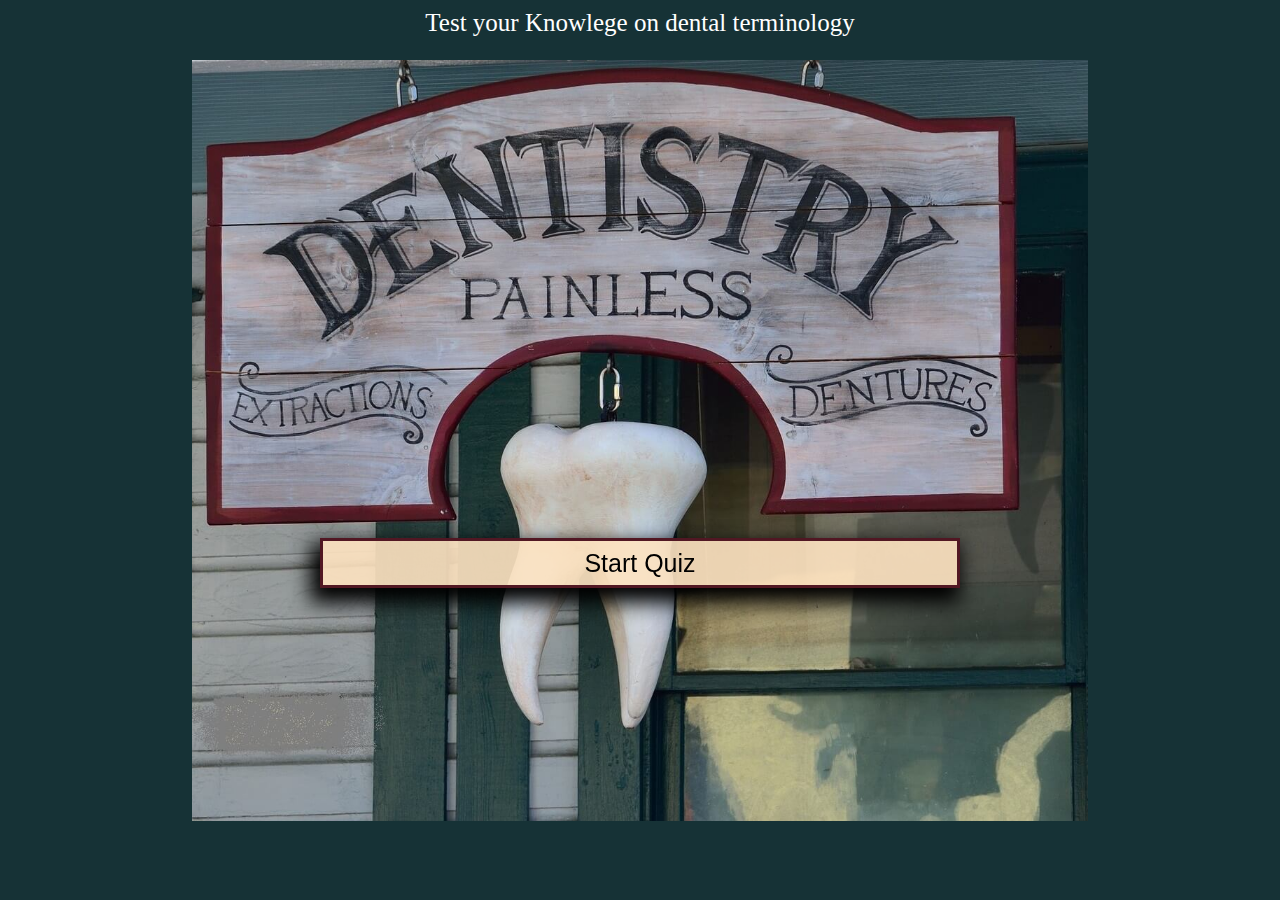
<file: index.html>
<!DOCTYPE html>
<html lang="en">
<head>
    <meta charset="UTF-8">
    <meta name="viewport" content="width=device-width, initial-scale=1.0">
    <meta http-equiv="X-UA-Compatible" content="ie=edge">
    <title>Dental Quiz App | Home Page</title>
    <link href='assets/styles/normalise.css'  rel="stylesheet">
    <link href="assets/styles/main.css"  rel="stylesheet"> 
</head>
<body>    
    <header>
        <h1 class="heroHeading">Test your Knowlege on dental terminology</h1>
    </header>
    <main>
      <div class="buttonContainer">
        <a href="assets/html/questionPage.html"><button class="startButton hvr-grow">Start Quiz</button></a>
      </div>
   </main>
</body>
</html>
</file>
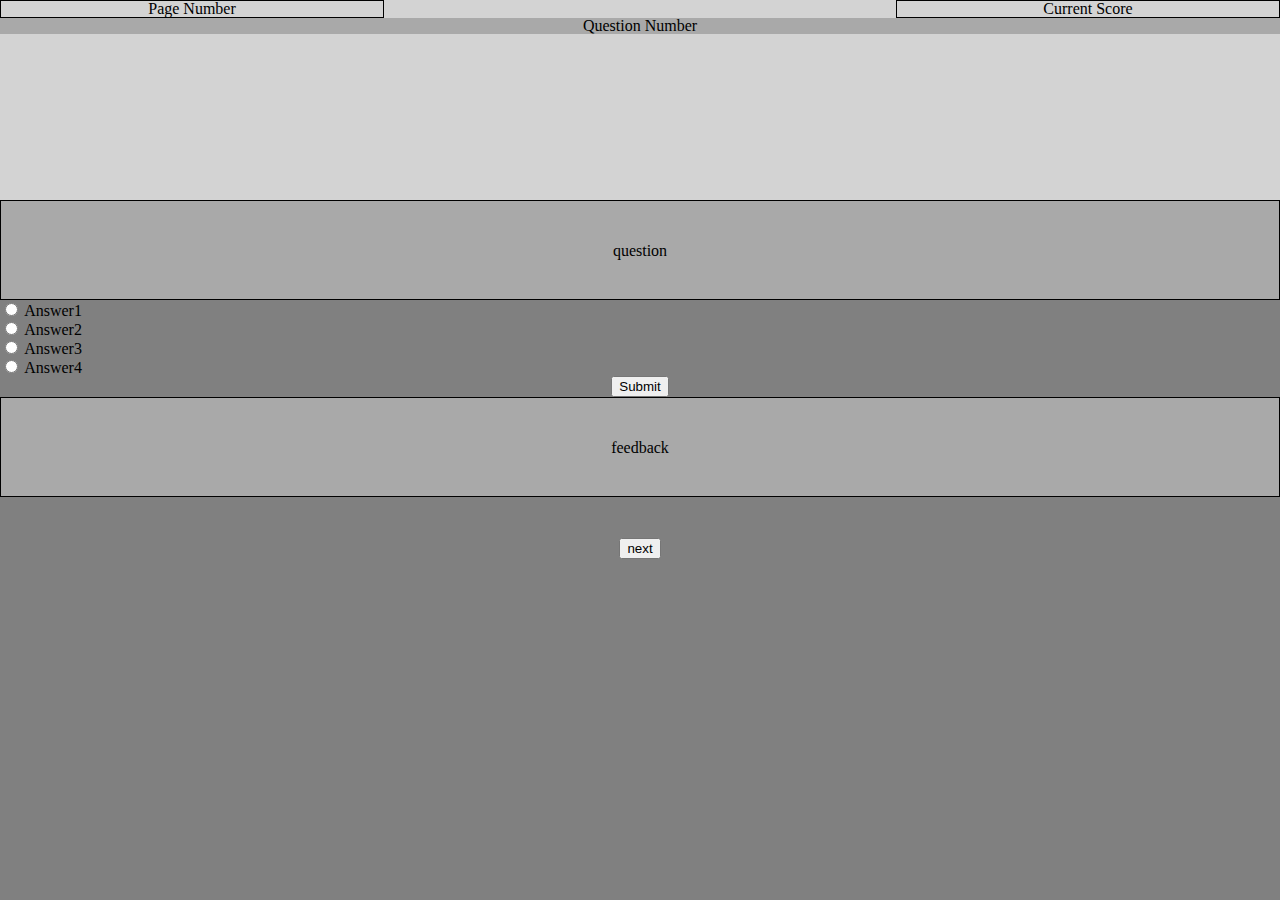
<file: questiosPage.html>
<!DOCTYPE html>
<html lang="en">
<head>
    <meta charset="UTF-8">
    <meta name="viewport" content="width=device-width, initial-scale=1.0">
    <meta http-equiv="X-UA-Compatible" content="ie=edge">
    <title>Dental Quiz App | Question Page</title>

    <link href="styles/normalise.css"  rel="stylesheet"  type="text/css">
    <link href="styles/main.css"  rel="stylesheet"  type="text/css"> 
</head>
<body>
    <header>
     <div class="pageNumber">Page Number</div> <div class="currentScore">Current Score</div>
     <h2 class="heading">Question Number</h2>
    </header>
    <main>
        <div class="messageContainer">
          <p class="question">question</p>
        </div>
        <div class="answers">
            <form>
                <div class="inputContainer">
                <input type="radio" name="answer1" id="answer1">
                <label for="answer1">Answer1</label>
                </div>
                <div class="inputContainer">
                <input type="radio" name="answer2" id="answer1">
                <label for="answer1">Answer2</label>
                </div>
                <div class="inputContainer">
                <input type="radio" name="answer3" id="answer1">
                <label for="answer1">Answer3</label>
                </div>
                <div class="inputContainer">
                <input type="radio" name="answer4" id="answer1">
                <label for="answer1">Answer4</label><br>
                </div>   
                <div class="buttonContainer"> 
                <button>Submit</button>
                </div>
            </form>
        </div>
    <div class="messageContainer">
        <p class="feedBack">feedback</p>
        <div class="buttonContainer"> 
        <button>next</button>
        </div>
    </div>
    </main>
</body>
</html>
</file>
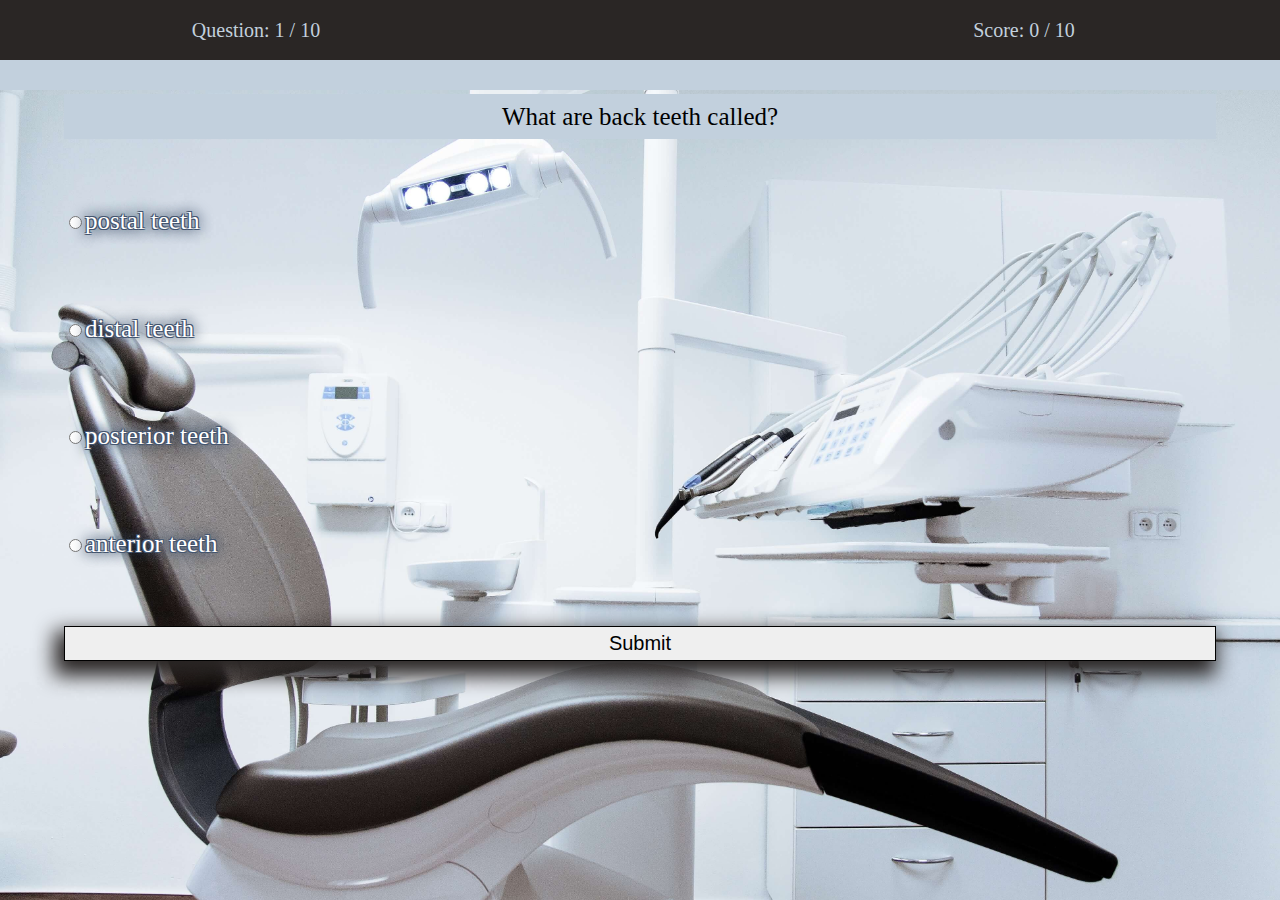
<file: assets/html/questionPage.html>
<!DOCTYPE html>
<html lang="en">
<head>
    <meta charset="UTF-8">
    <meta name="viewport" content="width=device-width, initial-scale=1.0">
    <meta http-equiv="X-UA-Compatible" content="ie=edge">
    <title>Dental Quiz App | Question Page</title>

    <link href='../styles/normalise.css'  rel="stylesheet">
    <link href="../styles/main.css"  rel="stylesheet"> 
    <link href="../styles/questionPage.css" rel="stylesheet">
</head>
<body>
    <header>
     <div class="pageNumber js-pageNumber">Page Number</div> <div class="currentScore js-currentScore">Current Score</div>
    </header>
    <main>
        <div class="formContainer">
        </div>

    <div class="messageContainer js-messageContainer hidden">
        <p class="feedback js-feedback">feedback</p>
        <div class="buttonContainerNext"> 
        <button class="js-nextButton">next</button>
        </div>
    </div>
    </main>

    <script type="text/javascript" src='../js/jquery-3.3.1.min.js'></script>     
    <script type="text/javascript" src="../js/index.js"></script>   
</body>
</html>
</file>
<file: assets/styles/normalise.css>
html, body, div, span, applet, object, iframe,
h1, h2, h3, h4, h5, h6, p, blockquote, pre,
a, abbr, acronym, address, big, cite, code,
del, dfn, em, img, ins, kbd, q, s, samp,
small, strike, strong, sub, sup, tt, var,
b, u, i, center,
dl, dt, dd, ol, ul, li,
fieldset, form, label, legend,
table, caption, tbody, tfoot, thead, tr, th, td,
article, aside, canvas, details, embed, 
figure, figcaption, footer, header, hgroup, 
menu, nav, output, ruby, section, summary,
time, mark, audio, video {
	margin: 0;
	padding: 0;
	border: 0;
	font-size: 100%;
	font: inherit;
	vertical-align: baseline;
}
/* HTML5 display-role reset for older browsers */
article, aside, details, figcaption, figure, 
footer, header, hgroup, menu, nav, section {
	display: block;
}
body {
	line-height: 1;
}
ol, ul {
	list-style: none;
}
blockquote, q {
	quotes: none;
}
blockquote:before, blockquote:after,
q:before, q:after {
	content: '';
	content: none;
}
table {
	border-collapse: collapse;
	border-spacing: 0;
}
</file>
<file: assets/styles/main.css>
*{
    box-sizing: border-box;
}

 .heroImg{
  background: rgb(22,50,54) url(../images/outsideDentalOffice3-min.jpg) 5px 60px no-repeat ; 
  background-size: cover;
  overflow: scroll;
} 

header{
    height: 60px;
    padding: 10px 0;
}

.heroHeading{
    color: white; 
    font-size: 25px;
    text-align: center;
    background: rgb(22,50,54);
}

a:active{
    text-decoration: none;
    color: none;
    border: none;
}

button, label{
    cursor: pointer;
}

.buttonContainer .startButton{
    position: absolute; 
    top: 25%;
    left: 0;
    right: 0;
    bottom: 0; 
    margin: auto;
    text-align: center;
}

.startButton{
 width: 50%;
 background-color: rgba(254, 227, 193, .9);
 border: 3px solid rgb(81, 23, 35);
height: 40px;
font-size: 20px;
box-shadow: -5px 10px 20px 5px;
} 


.hvr-grow {
    display: inline-block;
    vertical-align: middle;
    -webkit-transform: perspective(1px) translateZ(0);
    transform: perspective(1px) translateZ(0);
    -webkit-transition-duration: 0.3s;
    transition-duration: 0.3s;
    -webkit-transition-property: transform;
    transition-property: transform;
  }
  .hvr-grow:hover, .hvr-grow:focus {
    -webkit-transform: scale(1.1);
    transform: scale(1.1);
  }

  .hvr-grow:active{
    -webkit-transform: scale(0.9);
    transform: scale(0.9);
  }


@media screen and (min-width: 600px){
    .finalMessageContainer{
        font-size: 25px;
    }
    .startButton, .tryAgainButton{
        font-size: 25px;
        padding: 5px;
        height: 50px;
    }
}

@media screen and (min-width: 1000px){
     body{
    background: rgb(22,50,54) url(../images/outsideDentalOffice3-min.jpg) 50% 60px no-repeat ; 
    background-size: 80%;
    }
    h1{
        font-size: 30px;
    }
}

@media screen and (min-width: 1200px){
    body{
   background-size: 70%;
   }
}
</file>
<file: styles/normalise.css>
html, body, div, span, applet, object, iframe,
h1, h2, h3, h4, h5, h6, p, blockquote, pre,
a, abbr, acronym, address, big, cite, code,
del, dfn, em, img, ins, kbd, q, s, samp,
small, strike, strong, sub, sup, tt, var,
b, u, i, center,
dl, dt, dd, ol, ul, li,
fieldset, form, label, legend,
table, caption, tbody, tfoot, thead, tr, th, td,
article, aside, canvas, details, embed, 
figure, figcaption, footer, header, hgroup, 
menu, nav, output, ruby, section, summary,
time, mark, audio, video {
	margin: 0;
	padding: 0;
	border: 0;
	font-size: 100%;
	font: inherit;
	vertical-align: baseline;
}
/* HTML5 display-role reset for older browsers */
article, aside, details, figcaption, figure, 
footer, header, hgroup, menu, nav, section {
	display: block;
}
body {
	line-height: 1;
}
ol, ul {
	list-style: none;
}
blockquote, q {
	quotes: none;
}
blockquote:before, blockquote:after,
q:before, q:after {
	content: '';
	content: none;
}
table {
	border-collapse: collapse;
	border-spacing: 0;
}
</file>
<file: styles/main.css>
*{
    box-sizing: border-box;
}



body{
  background-color: gray;
}

header{
    background-color: lightgrey;
    height: 200px;
}
h1{
    height: 100px;
    border: 1px solid black;
    text-align: center;
}

.buttonContainer{
    text-align: center;
}

button{
    margin: auto;
}

.pageNumber, .currentScore{
width: 30%;
display: inline-block;
border: 1px solid black;
text-align : center;
}

.currentScore{
position: absolute;
right: 0;
}

.heading{
    text-align: center;
    background: darkgray;
}

.messageContainer{
    height: 100px;
    line-height: 100px;
    border: 1px solid black;
    text-align: center;
    background: darkgray;
}

.answerChoice{
    display: block;
    height: 70px;
    line-height: 70px;
    border: 1px solid black;
    background: lightgray;
}
</file>
<file: assets/styles/questionPage.css>
*{
    box-sizing: border-box;
}

body {
    background:  rgb(194, 208, 221) url(../images/insideDentalOffice-min.jpg) no-repeat 0 90px;
    background-size: cover;
}

header{
    background:  rgb(42, 38, 37);
    padding: 20px 0;
}

.pageNumber, .currentScore{
    width: 40%;
    display: inline-block;
    text-align : center;
    color: rgb(194, 208, 221);
    }

.currentScore{
    position: absolute;
    right: 0;
}

.questionHeading{
    text-align: center;
}

main{
    position: absolute;
    top: 40px;
    right: 0;
    left: 0;
    margin: auto;
}

form{
    display: flex;
    flex-direction: column;
    justify-content: space-around;
    height: 70vh;
    padding-top: 5px;
}

.questionContainer, .resultHeading{
    text-align: center;
    padding: 5px 0;
    font-size: 25px;
    background: rgb(194, 208, 221);
    width: 100%;
}


label{
    line-height: 30px;
    padding: 10px 0;
    font-size: 20px;
    color: white;
    text-shadow:
    -1px -1px 0 #44556f,
    1px -1px 0 #44556f,
    -1px 1px 0 #44556f,
    1px 1px 0 #44556f,
    -5px -5px 10px rgba(68, 85, 111, .5),
    5px -5px 10px rgba(68, 85, 111, .5),
    5px 5px 10px rgba(68, 85, 111, .5),
   -5px 5px 10px rgba(68, 85, 111, .5);
   background: none;
   transition: all 0.3s ease-out;
}


label:hover, label:focus{ 
    background: rgba(42, 38, 37, .5);
}

.submitButton{
    width: 100%;
    padding: 5px;
    font-size: 20px;
    border: 1px solid black;
    box-shadow: -5px 10px 20px 5px rgb(42, 38, 37);
    transition: all 0.3s ease-out;
 }
 
.submitButton:hover{
    background: black;
    color: rgb(160,194,232);
    border: 2px solid rgb(160,194,232);
}

 .hidden{
    visibility: hidden;
}

.messageContainer{
    text-align: center;
    background: rgba(42, 38, 37, .8);
    padding-top: 10px;
    position: absolute;
    top: 20%;
    left:0;
    right: 0;
    width: 90%;
    margin: auto;
    border-top-left-radius: 5px;
    border-top-right-radius: 5px;
    box-shadow: -5px 10px 20px 5px rgb(42, 38, 37);
    color:white;
    line-height: 20px;
}

.correctAnswer{
    color: lime;
    font-weight: bold;
}

.wrongAnswer{
    color: red;
    font-weight: bold;
}

.buttonContainerNext{
    padding-top: 10px;
}

.buttonContainerNext button{
    width: 100%;
    border: 1px solid black;
}

.buttonContainerNext button:hover{
    background: rgb(89,115,172);
    border: 3px solid rgb(89,115,172);
}


@media screen and (min-width:600px){
    header{
        font-size: 20px;
    }
    main{
        top: 60px;
    }
    .questionContainer, .resultHeading{
        padding: 10px 0;
        font-size: 25px;
    }
    .formContainer{
        width: 90%;
        margin: auto;
    }
    label{
        font-size: 25px;
    }

    input:checked {
        border: 8px solid black;
    }

    .messageContainer{
        line-height: 30px;
        font-size: 25px;
    }
        button{
        padding: 5px;
        font-size: 20px;
    }

}
</file>
